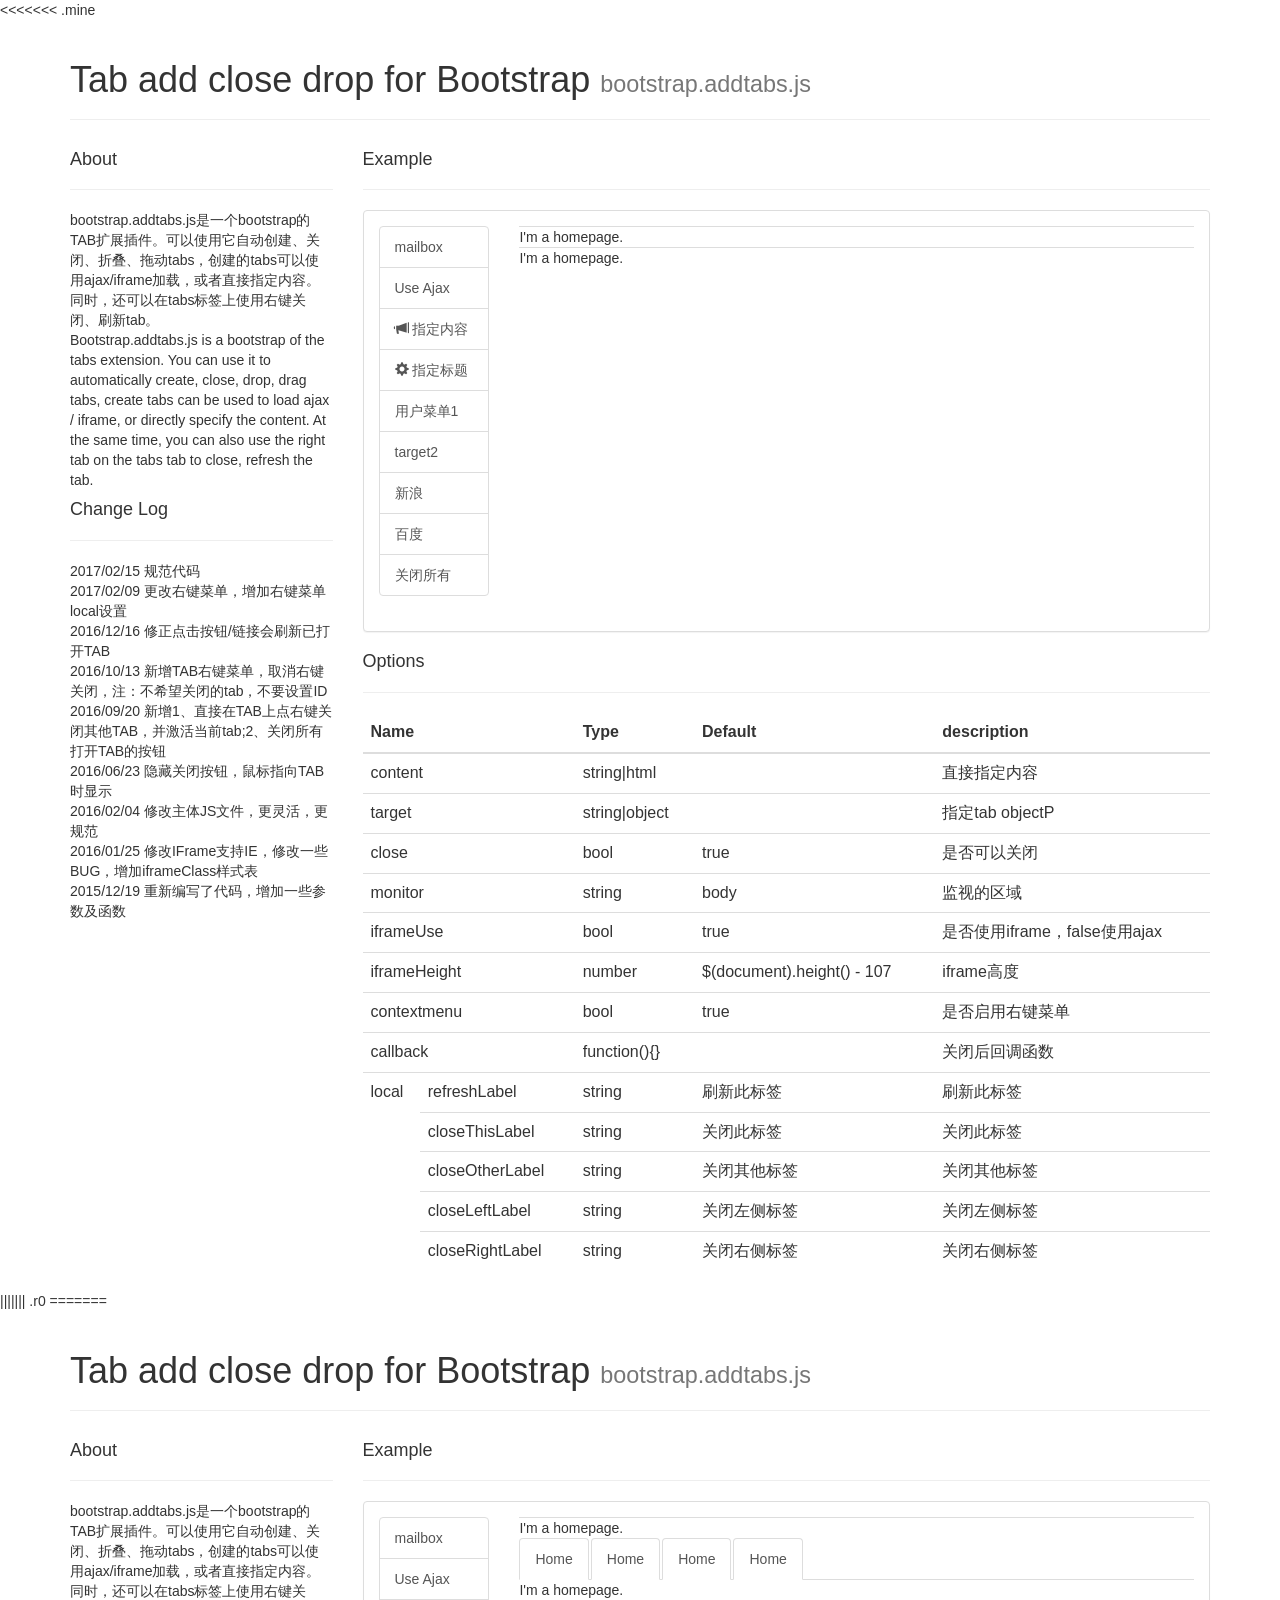
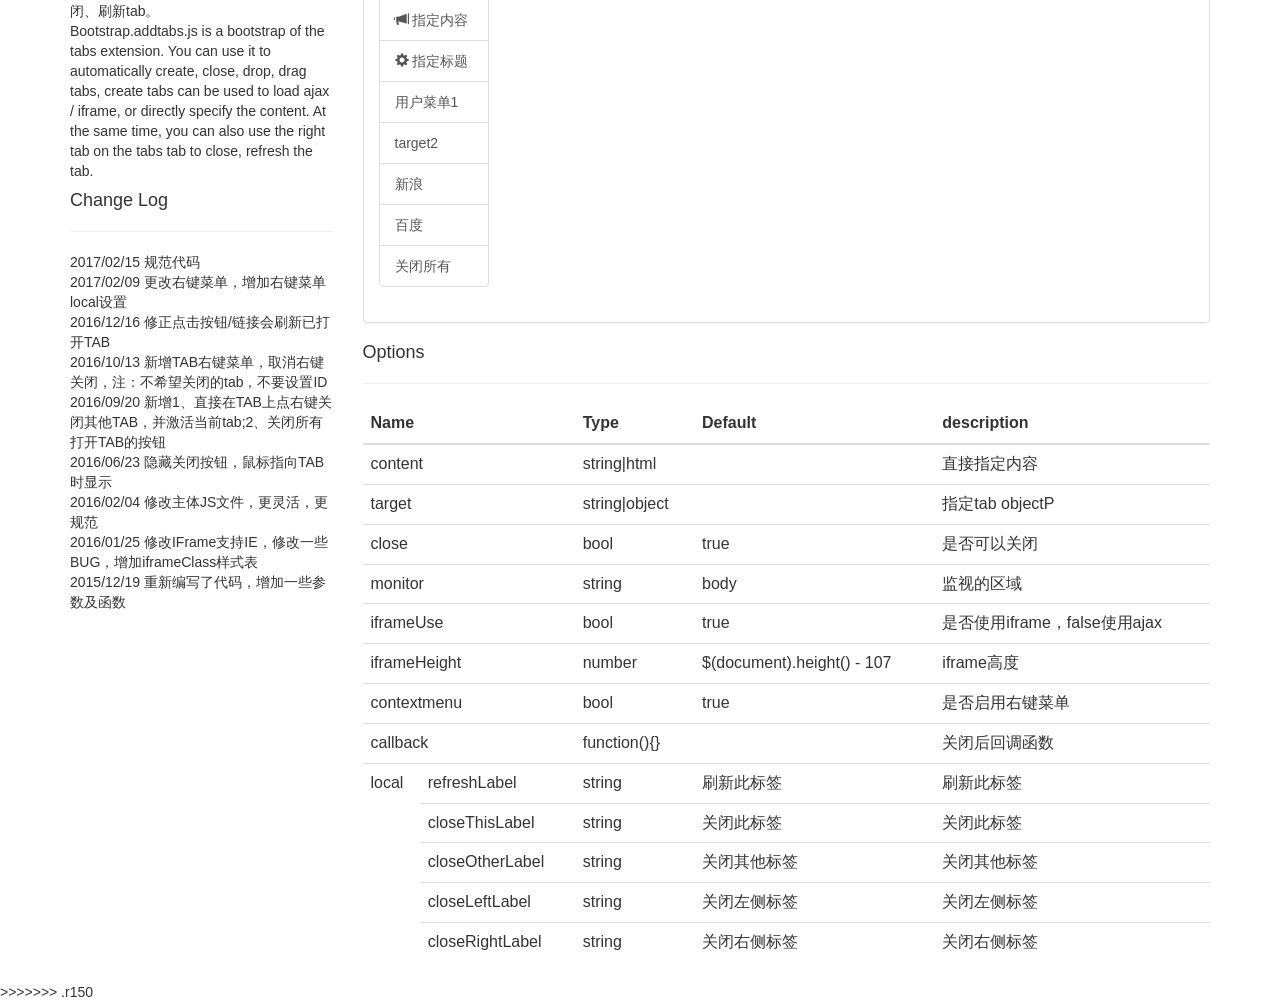
<file: feign/src/main/resources/static/js/bootStrap-addTabs/index.html>
<<<<<<< .mine
<!DOCTYPE html>
<html>
    <head>
        <meta charset="utf-8"/>
        <meta content="IE=edge" http-equiv="X-UA-Compatible"/>
        <meta content="" name="description"/>
        <meta content="" name="keywords"/>
        <meta content="width=device-width, initial-scale=1, maximum-scale=1, user-scalable=no" name="viewport"/>
        <title>
            Bootstrap addtabs
        </title>
        <link href="example/theme/css/bootstrap.min.css" media="screen" rel="stylesheet" type="text/css"/>
        <link href="bootstrap.addtabs.css" media="screen" rel="stylesheet" type="text/css"/>
        <script src="example/theme/js/jquery.min.js">
        </script>
        <script src="example/theme/js/bootstrap.min.js">
        </script>
        <script src="bootstrap.addtabs.js">
        </script>
        <script type="text/javascript">
            $(function () {
                $('#closeAll').click(function () {
                    console.log('1');
                    $.addtabs.closeAll('#tabs1');
                })
            })
        </script>
    </head>
</html>
<body>
    <div class="container">
        <div class="page-header">
            <h1>
                Tab add close drop for Bootstrap
                <small>
                    bootstrap.addtabs.js
                </small>
            </h1>
        </div>
        <div class="row">
            <div class="col-sm-3">
                <h4>
                    About
                </h4>
                <hr>
                    bootstrap.addtabs.js是一个bootstrap的TAB扩展插件。可以使用它自动创建、关闭、折叠、拖动tabs，创建的tabs可以使用ajax/iframe加载，或者直接指定内容。同时，还可以在tabs标签上使用右键关闭、刷新tab。
                    <br/>
                    Bootstrap.addtabs.js is a bootstrap of the tabs extension. You can use it to automatically create, close, drop, drag tabs, create tabs can be used to load ajax / iframe, or directly specify the content. At the same time, you can
                also use the right tab on the tabs tab to close, refresh the tab.
                    <h4>
                        Change Log
                    </h4>
                    <hr>
                        <ul class="list-unstyled">
                            <li>
                                2017/02/15 规范代码
                            </li>
                            <li>
                                2017/02/09 更改右键菜单，增加右键菜单local设置
                            </li>
                            <li>
                                2016/12/16 修正点击按钮/链接会刷新已打开TAB
                            </li>
                            <li>
                                2016/10/13 新增TAB右键菜单，取消右键关闭，注：不希望关闭的tab，不要设置ID
                            </li>
                            <li>
                                2016/09/20 新增1、直接在TAB上点右键关闭其他TAB，并激活当前tab;2、关闭所有打开TAB的按钮
                            </li>
                            <li>
                                2016/06/23 隐藏关闭按钮，鼠标指向TAB时显示
                            </li>
                            <li>
                                2016/02/04 修改主体JS文件，更灵活，更规范
                            </li>
                            <li>
                                2016/01/25 修改IFrame支持IE，修改一些BUG，增加iframeClass样式表
                            </li>
                            <li>
                                2015/12/19 重新编写了代码，增加一些参数及函数
                            </li>
                        </ul>
                    </hr>
                </hr>
            </div>
            <div class="col-sm-9">
                <h4>
                    Example
                </h4>
                <hr>
                    <div class="panel panel-default">
                        <div class="panel-body">
                            <div class="row">
                                <div class="col-sm-2">
                                    <ul class="list-group">
                                        <a class="list-group-item" data-addtab="mail" data-url="example/ajax/mailbox.txt">
                                            mailbox
                                        </a>
                                        <a class="list-group-item" data-addtab="mail1" data-ajax="true" data-url="example/ajax/mailbox.txt">
                                            Use Ajax
                                        </a>
                                        <a class="list-group-item" data-addtab="message" data-content="Customize the content" data-url="example/ajax/mailbox.txt">
                                            <i class="glyphicon glyphicon-bullhorn">
                                            </i>
                                            指定内容
                                        </a>
                                        <a class="list-group-item" data-addtab="setting" data-title="Customize the title" data-url="example/ajax/mailbox.txt">
                                            <i class="glyphicon glyphicon-cog">
                                            </i>
                                            指定标题
                                        </a>
                                        <a class="list-group-item" data-addtab="userMenu1" data-url="example/ajax/mailbox.txt">
                                            用户菜单1
                                        </a>
                                        <a class="list-group-item" data-addtab="userMenu2" data-target="#tabs2" data-url="example/ajax/button.html">
                                            target2
                                        </a>
                                        <a class="list-group-item" data-addtab="sina" data-url="http://sina.com.cn">
                                            新浪
                                        </a>
                                        <a class="list-group-item" data-addtab="baidu" data-url="http://baidu.com">
                                            百度
                                        </a>
                                        <a class="list-group-item" id="closeAll">
                                            关闭所有
                                        </a>
                                    </ul>
                                </div>
                                <div class="col-sm-10">
                                    <div>
                                        <!-- Nav tabs -->
                                        <ul class="nav nav-tabs" id="tabs1" role="tablist">
                                            <li class="active" role="presentation">
                                                <a aria-controls="home" data-toggle="tab" href="#home" role="tab">
                                                    Home
                                                </a>
                                            </li>
                                        </ul>
                                        <!-- Tab panes -->
                                        <div class="tab-content">
                                            <div class="tab-pane active" id="home" role="tabpanel">
                                                I'm a homepage.
                                            </div>
                                        </div>
                                    </div>
                                    <div>
                                        <!-- Nav tabs -->
                                        <ul class="nav nav-tabs" id="tabs2" role="tablist">
                                            <li class="active" role="presentation">
                                                <a aria-controls="home1" data-toggle="tab" href="#home1" role="tab">
                                                    Home
                                                </a>
                                            </li>
                                        </ul>
                                        <!-- Tab panes -->
                                        <div class="tab-content">
                                            <div class="tab-pane active" id="home1" role="tabpanel">
                                                I'm a homepage.
                                            </div>
                                        </div>
                                    </div>
                                </div>
                            </div>
                        </div>
                    </div>
                    <h4>
                        Options
                    </h4>
                    <hr>
                        <table class="table">
                            <thead>
                                <tr>
                                    <th colspan="2">
                                        Name
                                    </th>
                                    <th>
                                        Type
                                    </th>
                                    <th>
                                        Default
                                    </th>
                                    <th>
                                        description
                                    </th>
                                </tr>
                            </thead>
                            <tbody>
                                <tr>
                                    <td colspan="2">
                                        content
                                    </td>
                                    <td>
                                        string|html
                                    </td>
                                    <td>
                                    </td>
                                    <td>
                                        直接指定内容
                                    </td>
                                </tr>
                                <tr>
                                    <td colspan="2">
                                        target
                                    </td>
                                    <td>
                                        string|object
                                    </td>
                                    <td>
                                    </td>
                                    <td>
                                        指定tab objectP
                                    </td>
                                </tr>
                                <tr>
                                    <td colspan="2">
                                        close
                                    </td>
                                    <td>
                                        bool
                                    </td>
                                    <td>
                                        true
                                    </td>
                                    <td>
                                        是否可以关闭
                                    </td>
                                </tr>
                                <tr>
                                    <td colspan="2">
                                        monitor
                                    </td>
                                    <td>
                                        string
                                    </td>
                                    <td>
                                        body
                                    </td>
                                    <td>
                                        监视的区域
                                    </td>
                                </tr>
                                <tr>
                                    <td colspan="2">
                                        iframeUse
                                    </td>
                                    <td>
                                        bool
                                    </td>
                                    <td>
                                        true
                                    </td>
                                    <td>
                                        是否使用iframe，false使用ajax
                                    </td>
                                </tr>
                                <tr>
                                    <td colspan="2">
                                        iframeHeight
                                    </td>
                                    <td>
                                        number
                                    </td>
                                    <td>
                                        $(document).height() - 107
                                    </td>
                                    <td>
                                        iframe高度
                                    </td>
                                </tr>
                                <tr>
                                    <td colspan="2">
                                        contextmenu
                                    </td>
                                    <td>
                                        bool
                                    </td>
                                    <td>
                                        true
                                    </td>
                                    <td>
                                        是否启用右键菜单
                                    </td>
                                </tr>
                                <tr>
                                    <td colspan="2">
                                        callback
                                    </td>
                                    <td>
                                        function(){}
                                    </td>
                                    <td>
                                    </td>
                                    <td>
                                        关闭后回调函数
                                    </td>
                                </tr>
                                <tr>
                                    <td rowspan="6">
                                        local
                                    </td>
                                </tr>
                                <tr>
                                    <td>
                                        refreshLabel
                                    </td>
                                    <td>
                                        string
                                    </td>
                                    <td>
                                        刷新此标签
                                    </td>
                                    <td>
                                        刷新此标签
                                    </td>
                                </tr>
                                <tr>
                                    <td>
                                        closeThisLabel
                                    </td>
                                    <td>
                                        string
                                    </td>
                                    <td>
                                        关闭此标签
                                    </td>
                                    <td>
                                        关闭此标签
                                    </td>
                                </tr>
                                <tr>
                                    <td>
                                        closeOtherLabel
                                    </td>
                                    <td>
                                        string
                                    </td>
                                    <td>
                                        关闭其他标签
                                    </td>
                                    <td>
                                        关闭其他标签
                                    </td>
                                </tr>
                                <tr>
                                    <td>
                                        closeLeftLabel
                                    </td>
                                    <td>
                                        string
                                    </td>
                                    <td>
                                        关闭左侧标签
                                    </td>
                                    <td>
                                        关闭左侧标签
                                    </td>
                                </tr>
                                <tr>
                                    <td>
                                        closeRightLabel
                                    </td>
                                    <td>
                                        string
                                    </td>
                                    <td>
                                        关闭右侧标签
                                    </td>
                                    <td>
                                        关闭右侧标签
                                    </td>
                                </tr>
                            </tbody>
                        </table>
                    </hr>
                </hr>
            </div>
        </div>
    </div>
</body>
||||||| .r0
=======
<!DOCTYPE html>
<html>
    <head>
        <meta charset="utf-8"/>
        <meta content="IE=edge" http-equiv="X-UA-Compatible"/>
        <meta content="" name="description"/>
        <meta content="" name="keywords"/>
        <meta content="width=device-width, initial-scale=1, maximum-scale=1, user-scalable=no" name="viewport"/>
        <title>
            Bootstrap addtabs
        </title>
        <link href="example/theme/css/bootstrap.min.css" media="screen" rel="stylesheet" type="text/css"/>
        <link href="./bootstrap.addtabs.css" media="screen" rel="stylesheet" type="text/css"/>
        <script src="example/theme/js/jquery.min.js">
        </script>
        <script src="example/theme/js/bootstrap.min.js">
        </script>
        <script src="./bootstrap.addtabs.js">
        </script>
        <script type="text/javascript">
            $(function () {
                $('#closeAll').click(function () {
                    console.log('1');
                    $.addtabs.closeAll('#tabs1');
                })
            })
        </script>
    </head>
</html>
<body>
    <div class="container">
        <div class="page-header">
            <h1>
                Tab add close drop for Bootstrap
                <small>
                    bootstrap.addtabs.js
                </small>
            </h1>
        </div>
        <div class="row">
            <div class="col-sm-3">
                <h4>
                    About
                </h4>
                <hr>
                    bootstrap.addtabs.js是一个bootstrap的TAB扩展插件。可以使用它自动创建、关闭、折叠、拖动tabs，创建的tabs可以使用ajax/iframe加载，或者直接指定内容。同时，还可以在tabs标签上使用右键关闭、刷新tab。
                    <br/>
                    Bootstrap.addtabs.js is a bootstrap of the tabs extension. You can use it to automatically create, close, drop, drag tabs, create tabs can be used to load ajax / iframe, or directly specify the content. At the same time, you can
                also use the right tab on the tabs tab to close, refresh the tab.
                    <h4>
                        Change Log
                    </h4>
                    <hr>
                        <ul class="list-unstyled">
                            <li>
                                2017/02/15 规范代码
                            </li>
                            <li>
                                2017/02/09 更改右键菜单，增加右键菜单local设置
                            </li>
                            <li>
                                2016/12/16 修正点击按钮/链接会刷新已打开TAB
                            </li>
                            <li>
                                2016/10/13 新增TAB右键菜单，取消右键关闭，注：不希望关闭的tab，不要设置ID
                            </li>
                            <li>
                                2016/09/20 新增1、直接在TAB上点右键关闭其他TAB，并激活当前tab;2、关闭所有打开TAB的按钮
                            </li>
                            <li>
                                2016/06/23 隐藏关闭按钮，鼠标指向TAB时显示
                            </li>
                            <li>
                                2016/02/04 修改主体JS文件，更灵活，更规范
                            </li>
                            <li>
                                2016/01/25 修改IFrame支持IE，修改一些BUG，增加iframeClass样式表
                            </li>
                            <li>
                                2015/12/19 重新编写了代码，增加一些参数及函数
                            </li>
                        </ul>
                    </hr>
                </hr>
            </div>
            <div class="col-sm-9">
                <h4>
                    Example
                </h4>
                <hr>
                    <div class="panel panel-default">
                        <div class="panel-body">
                            <div class="row">
                                <div class="col-sm-2">
                                    <ul class="list-group">
                                        <a class="list-group-item" data-addtab="mail" data-url="example/ajax/mailbox.txt">
                                            mailbox
                                        </a>
                                        <a class="list-group-item" data-addtab="mail1" data-ajax="true" data-url="example/ajax/mailbox.txt">
                                            Use Ajax
                                        </a>
                                        <a class="list-group-item" data-addtab="message" data-content="Customize the content" data-url="example/ajax/mailbox.txt">
                                            <i class="glyphicon glyphicon-bullhorn">
                                            </i>
                                            指定内容
                                        </a>
                                        <a class="list-group-item" data-addtab="setting" data-title="Customize the title" data-url="example/ajax/mailbox.txt">
                                            <i class="glyphicon glyphicon-cog">
                                            </i>
                                            指定标题
                                        </a>
                                        <a class="list-group-item" data-addtab="userMenu1" data-url="example/ajax/mailbox.txt">
                                            用户菜单1
                                        </a>
                                        <a class="list-group-item" data-addtab="userMenu2" data-target="#tabs2" data-url="example/ajax/button.html">
                                            target2
                                        </a>
                                        <a class="list-group-item" data-addtab="sina" data-url="http://sina.com.cn">
                                            新浪
                                        </a>
                                        <a class="list-group-item" data-addtab="baidu" data-url="http://baidu.com">
                                            百度
                                        </a>
                                        <a class="list-group-item" id="closeAll">
                                            关闭所有
                                        </a>
                                    </ul>
                                </div>
                                <div class="col-sm-10">
                                    <div>
                                        <!-- Nav tabs -->
                                        <ul class="nav nav-tabs" id="tabs1" role="tablist">
                                            <li class="active" role="presentation">
                                                <a aria-controls="home" data-toggle="tab" href="#home" role="tab">
                                                    Home
                                                </a>
                                            </li>
                                        </ul>
                                        <!-- Tab panes -->
                                        <div class="tab-content">
                                            <div class="tab-pane active" id="home" role="tabpanel">
                                                I'm a homepage.
                                            </div>
                                        </div>
                                    </div>
                                    <div>
                                        <!-- Nav tabs -->
                                        <ul class="nav nav-tabs" id="tabs2" role="tablist">
                                            <li class="active" role="presentation">
                                                <a aria-controls="home1" data-toggle="tab" href="#home1" role="tab">
                                                    Home
                                                </a>
                                            </li>
                                        </ul>
                                        <!-- Tab panes -->
                                        <div class="tab-content">
                                            <div class="tab-pane active" id="home1" role="tabpanel">
                                                I'm a homepage.
                                            </div>
                                        </div>
                                    </div>
                                </div>
                            </div>
                        </div>
                    </div>
                    <h4>
                        Options
                    </h4>
                    <hr>
                        <table class="table">
                            <thead>
                                <tr>
                                    <th colspan="2">
                                        Name
                                    </th>
                                    <th>
                                        Type
                                    </th>
                                    <th>
                                        Default
                                    </th>
                                    <th>
                                        description
                                    </th>
                                </tr>
                            </thead>
                            <tbody>
                                <tr>
                                    <td colspan="2">
                                        content
                                    </td>
                                    <td>
                                        string|html
                                    </td>
                                    <td>
                                    </td>
                                    <td>
                                        直接指定内容
                                    </td>
                                </tr>
                                <tr>
                                    <td colspan="2">
                                        target
                                    </td>
                                    <td>
                                        string|object
                                    </td>
                                    <td>
                                    </td>
                                    <td>
                                        指定tab objectP
                                    </td>
                                </tr>
                                <tr>
                                    <td colspan="2">
                                        close
                                    </td>
                                    <td>
                                        bool
                                    </td>
                                    <td>
                                        true
                                    </td>
                                    <td>
                                        是否可以关闭
                                    </td>
                                </tr>
                                <tr>
                                    <td colspan="2">
                                        monitor
                                    </td>
                                    <td>
                                        string
                                    </td>
                                    <td>
                                        body
                                    </td>
                                    <td>
                                        监视的区域
                                    </td>
                                </tr>
                                <tr>
                                    <td colspan="2">
                                        iframeUse
                                    </td>
                                    <td>
                                        bool
                                    </td>
                                    <td>
                                        true
                                    </td>
                                    <td>
                                        是否使用iframe，false使用ajax
                                    </td>
                                </tr>
                                <tr>
                                    <td colspan="2">
                                        iframeHeight
                                    </td>
                                    <td>
                                        number
                                    </td>
                                    <td>
                                        $(document).height() - 107
                                    </td>
                                    <td>
                                        iframe高度
                                    </td>
                                </tr>
                                <tr>
                                    <td colspan="2">
                                        contextmenu
                                    </td>
                                    <td>
                                        bool
                                    </td>
                                    <td>
                                        true
                                    </td>
                                    <td>
                                        是否启用右键菜单
                                    </td>
                                </tr>
                                <tr>
                                    <td colspan="2">
                                        callback
                                    </td>
                                    <td>
                                        function(){}
                                    </td>
                                    <td>
                                    </td>
                                    <td>
                                        关闭后回调函数
                                    </td>
                                </tr>
                                <tr>
                                    <td rowspan="6">
                                        local
                                    </td>
                                </tr>
                                <tr>
                                    <td>
                                        refreshLabel
                                    </td>
                                    <td>
                                        string
                                    </td>
                                    <td>
                                        刷新此标签
                                    </td>
                                    <td>
                                        刷新此标签
                                    </td>
                                </tr>
                                <tr>
                                    <td>
                                        closeThisLabel
                                    </td>
                                    <td>
                                        string
                                    </td>
                                    <td>
                                        关闭此标签
                                    </td>
                                    <td>
                                        关闭此标签
                                    </td>
                                </tr>
                                <tr>
                                    <td>
                                        closeOtherLabel
                                    </td>
                                    <td>
                                        string
                                    </td>
                                    <td>
                                        关闭其他标签
                                    </td>
                                    <td>
                                        关闭其他标签
                                    </td>
                                </tr>
                                <tr>
                                    <td>
                                        closeLeftLabel
                                    </td>
                                    <td>
                                        string
                                    </td>
                                    <td>
                                        关闭左侧标签
                                    </td>
                                    <td>
                                        关闭左侧标签
                                    </td>
                                </tr>
                                <tr>
                                    <td>
                                        closeRightLabel
                                    </td>
                                    <td>
                                        string
                                    </td>
                                    <td>
                                        关闭右侧标签
                                    </td>
                                    <td>
                                        关闭右侧标签
                                    </td>
                                </tr>
                            </tbody>
                        </table>
                    </hr>
                </hr>
            </div>
        </div>
    </div>
</body>
>>>>>>> .r150
</file>
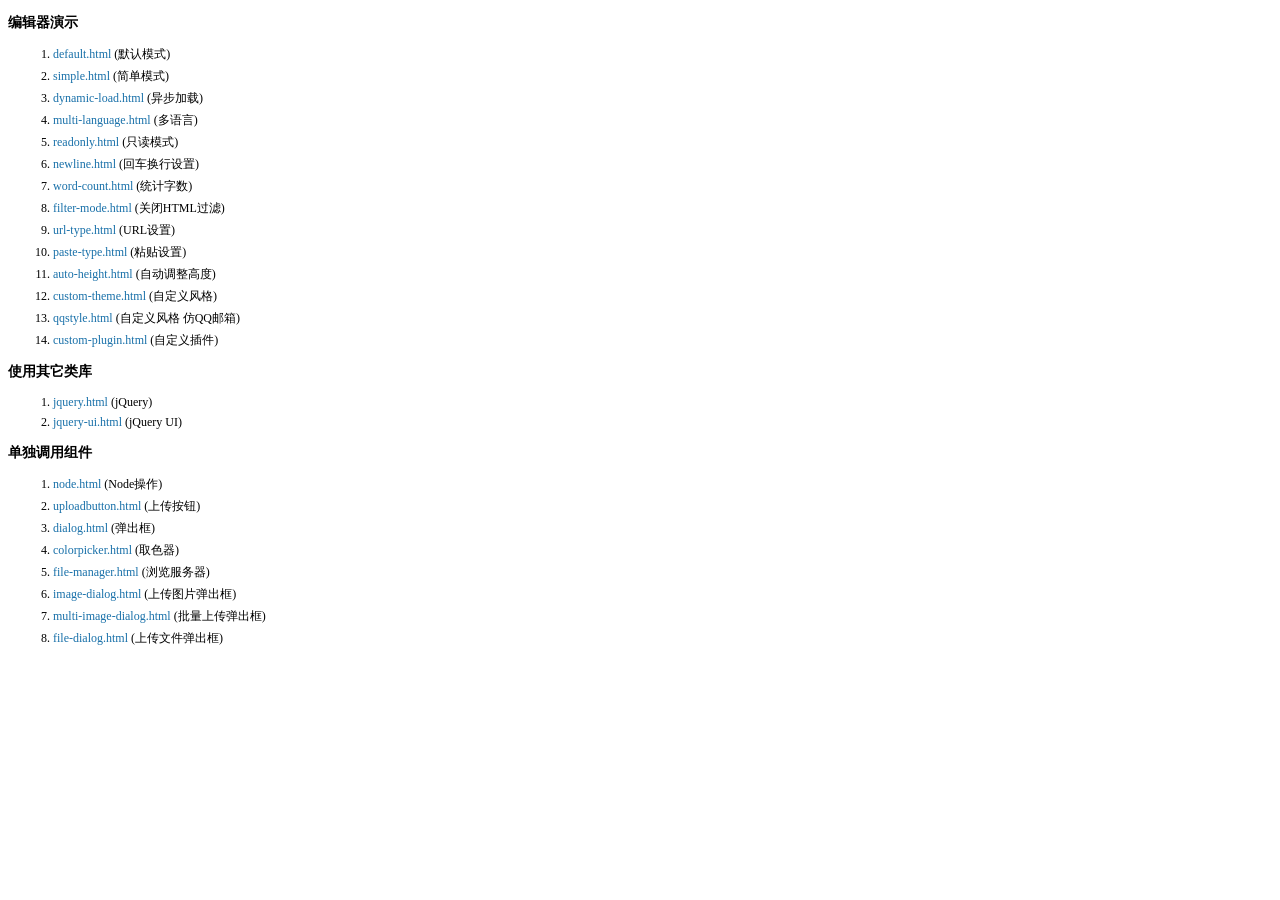
<file: feign/src/main/resources/static/js/kindeditor-4.1.10/examples/index.html>
<!doctype html>
<html>
	<head>
		<meta charset="utf-8" />
		<title>KindEditor Examples</title>
		<style>
			body {
				font-size: 12px;
				font-family: Tahoma, Simsun;
			}
			h3 {
				font-size: 14px;
			}
			a {
				color: #1870a9;
				text-decoration: none;
			}
			a:hover {
				color: #BC2A4D;
			}
			li {
				margin: 5px;
			}
		</style>
	</head>
	<body>
		<h3>编辑器演示</h3>
		<ol>
			<li><a href="default.html" target="_blank">default.html</a> (默认模式)</li>
			<li><a href="simple.html" target="_blank">simple.html</a> (简单模式)</li>
			<li><a href="dynamic-load.html" target="_blank">dynamic-load.html</a> (异步加载)</li>
			<li><a href="multi-language.html" target="_blank">multi-language.html</a> (多语言)</li>
			<li><a href="readonly.html" target="_blank">readonly.html</a> (只读模式)</li>
			<li><a href="newline.html" target="_blank">newline.html</a> (回车换行设置)</li>
			<li><a href="word-count.html" target="_blank">word-count.html</a> (统计字数)</li>
			<li><a href="filter-mode.html" target="_blank">filter-mode.html</a> (关闭HTML过滤)</li>
			<li><a href="url-type.html" target="_blank">url-type.html</a> (URL设置)</li>
			<li><a href="paste-type.html" target="_blank">paste-type.html</a> (粘贴设置)</li>
			<li><a href="auto-height.html" target="_blank">auto-height.html</a> (自动调整高度)</li>
			<li><a href="custom-theme.html" target="_blank">custom-theme.html</a> (自定义风格)</li>
			<li><a href="qqstyle.html" target="_blank">qqstyle.html</a> (自定义风格 仿QQ邮箱)</li>
			<li><a href="custom-plugin.html" target="_blank">custom-plugin.html</a> (自定义插件)</li>
		</ol>
		<h3>使用其它类库</h3>
		<ol>
			<li><a href="jquery.html" target="_blank">jquery.html</a> (jQuery)</li>
			<li><a href="jquery-ui.html" target="_blank">jquery-ui.html</a> (jQuery UI)</li>
		</ol>
		<h3>单独调用组件</h3>
		<ol>
			<li><a href="node.html" target="_blank">node.html</a> (Node操作)</li>
			<li><a href="uploadbutton.html" target="_blank">uploadbutton.html</a> (上传按钮)</li>
			<li><a href="dialog.html" target="_blank">dialog.html</a> (弹出框)</li>
			<li><a href="colorpicker.html" target="_blank">colorpicker.html</a> (取色器)</li>
			<li><a href="file-manager.html" target="_blank">file-manager.html</a> (浏览服务器)</li>
			<li><a href="image-dialog.html" target="_blank">image-dialog.html</a> (上传图片弹出框)</li>
			<li><a href="multi-image-dialog.html" target="_blank">multi-image-dialog.html</a> (批量上传弹出框)</li>
			<li><a href="file-dialog.html" target="_blank">file-dialog.html</a> (上传文件弹出框)</li>
		</ol>
	</body>
</html>
</file>
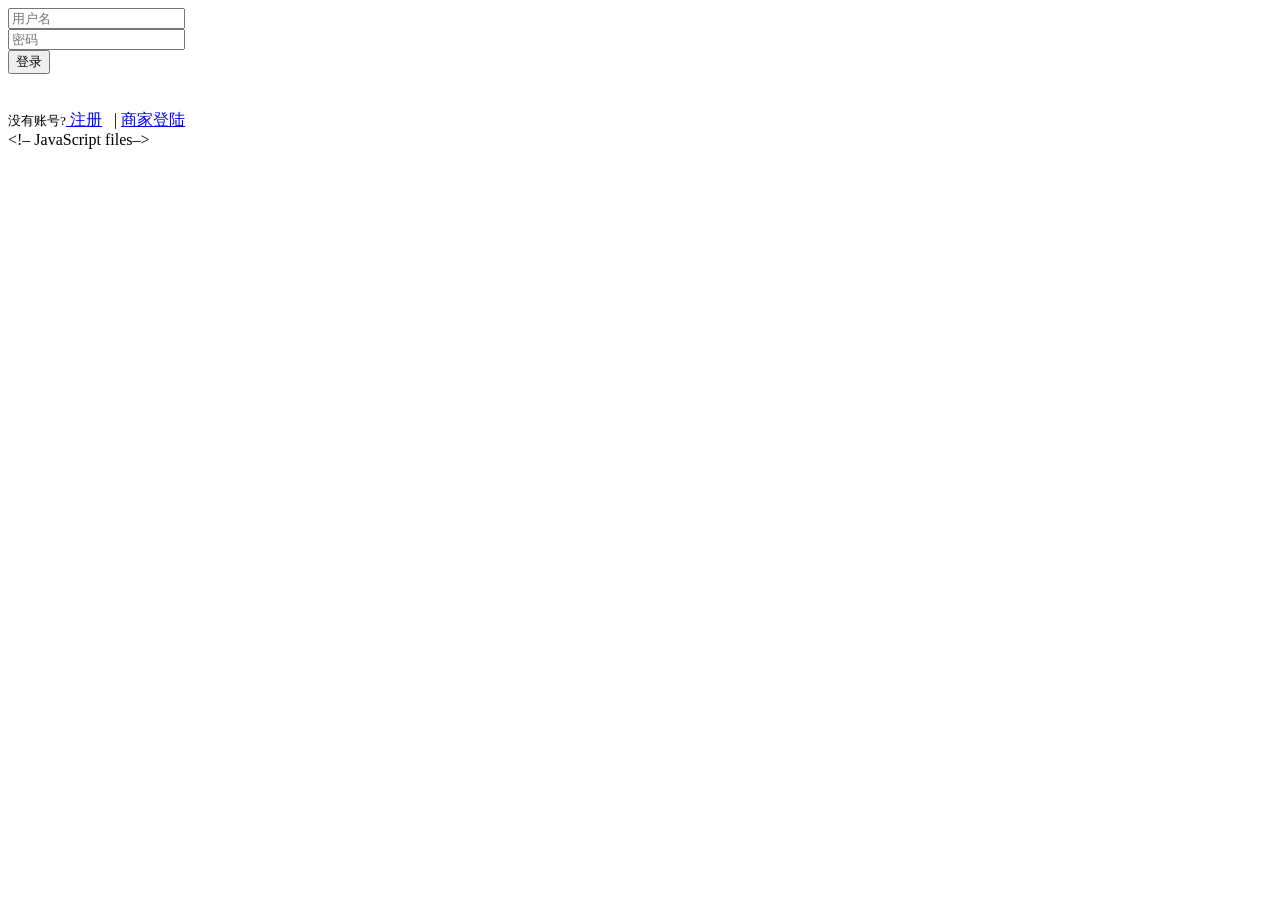
<file: feign/src/main/resources/templates/login.html>
<!DOCTYPE html>
<html lang="en" xmlns:th="http://www.thymeleaf.org" xmlns="http://www.w3.org/1999/html">
<head>
    <meta charset="utf-8">
    <meta http-equiv="X-UA-Compatible" content="IE=edge">
    <title>用户登录</title>
    <meta name="description" content="">
    <meta name="viewport" content="width=device-width, initial-scale=1, shrink-to-fit=no">
    <meta name="robots" content="all,follow">
    <link rel="stylesheet" th:href="@{/login/css/bootstrap.min.css}">
    <link rel="stylesheet" th:href="@{/login/css/style.default.css}" id="theme-stylesheet">

</head>
<body>
<div class="page login-page">
    <div class="container d-flex align-items-center">
        <div class="form-holder has-shadow">
            <div class="row">
                <div class="col-lg-6 bg-white">
                    <div class="form d-flex align-items-center">
                        <div class="content">
                            <form  class="form-horizontal" id="loginFrom">
                                <div class="form-group">
                                    <input id="account" type="text" name="account" required data-msg="请输入用户名" placeholder="用户名"  class="input-material">
                                </div>
                                <div class="form-group">
                                    <input id="password" type="password" name="password" required data-msg="请输入密码" placeholder="密码" class="input-material">
                                </div>
                                <button onclick="dalog()" type="button" class="btn btn-primary">登录</button>
                            </form>
                            <br />
                            <br />
                            <small>没有账号?</small><a href="../user/tozhuce" class="signup">&nbsp;注册</a> &nbsp; | <a href="http:192.168.91.1:8084/toPage/toLogin" >商家登陆</a>
                        </div>
                    </div>
                </div>
            </div>
        </div>
    </div>
</div>
&lt;!&ndash; JavaScript files&ndash;&gt;
<script th:src="@{/login/js/jquery.min.js}"></script>
<script th:src="@{/login/js/bootstrap.min.js}"></script>

<script>
    function openAddBookDialog(){
        location.href="../page/toKjLogin"
    }
    function dalog(){
        $.ajax({
            url:'../user/login',
            type:'get',
            data:$("#loginFrom").serialize(),
            dataType:'json',
            async:false,
            success:function(data){
                if (data.code==0) {
                    alert(data.msg)
                    window.location.href="../user/tomain"
                } else {
                    alert(data.msg)

                }
            }
        })

    }
</script>
</body>
</html>
</file>
